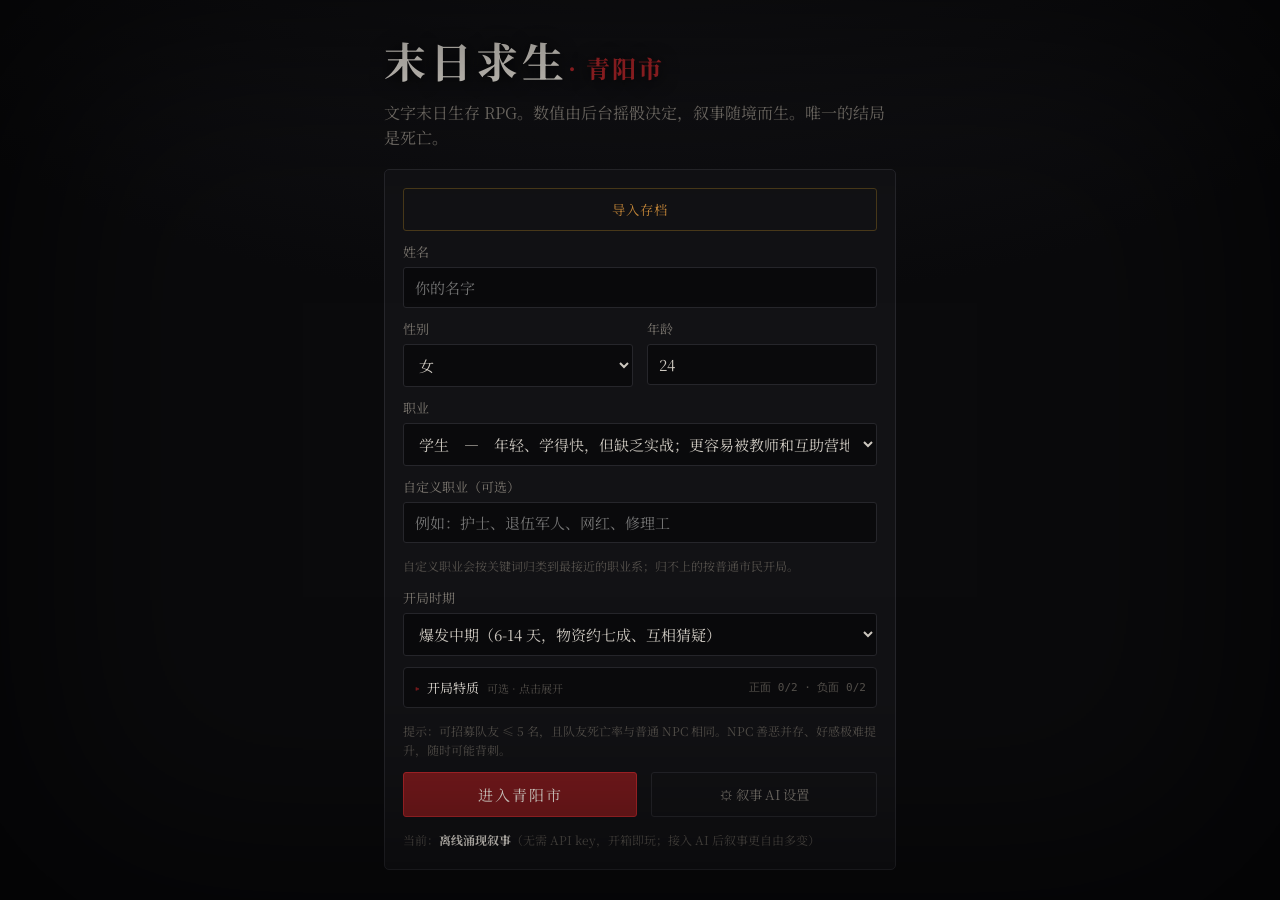
<file: index.html>
<!DOCTYPE html>
<html lang="zh-CN">
<head>
  <meta charset="UTF-8">
  <meta name="viewport" content="width=device-width, initial-scale=1.0">
  <title>末日求生 · 青阳市</title>
  <meta name="description" content="文字末日生存 RPG。数值由本地引擎摇骰裁定，叙事由 AI 书写。">
  <link rel="preconnect" href="https://fonts.googleapis.com">
  <link href="https://fonts.googleapis.com/css2?family=Noto+Serif+SC:wght@400;600&display=swap" rel="stylesheet">
  <link rel="stylesheet" href="css/style.css">
  <link rel="stylesheet" href="css/multiplayer.css">
  <!-- 预加载自定义光标：避免首次 hover 到某类元素时 PNG 未就绪、短暂闪回系统光标 -->
  <link rel="preload" as="image" href="assets/cursors/default@2x.png">
  <link rel="preload" as="image" href="assets/cursors/default.png">
  <link rel="preload" as="image" href="assets/cursors/pointer@2x.png">
  <link rel="preload" as="image" href="assets/cursors/pointer.png">
  <link rel="preload" as="image" href="assets/cursors/text@2x.png">
  <link rel="preload" as="image" href="assets/cursors/text.png">
  <link rel="preload" as="image" href="assets/cursors/notallowed@2x.png">
  <link rel="preload" as="image" href="assets/cursors/busy@2x.png">
</head>
<body>
  <div id="app"></div>

  <!-- 顺序：数据 → 引擎 → 战斗补丁 → 离线叙事 → 叙事路由 → 界面 → 开局补丁。普通 script，file:// 可直开。 -->
  <script src="js/data.js"></script>
  <script src="js/engine.js"></script>
  <script src="js/combat-round.js"></script>
  <script src="js/offline.js"></script>
  <script src="js/narrator.js"></script>
  <script src="js/ui.js"></script>
  <script src="js/upgrades.js"></script>
  <script src="js/career-start.js"></script>
  <script src="js/custom-profession.js"></script>
  <script src="js/multiplayer.js"></script>
</body>
</html>
</file>
<file: css/style.css>
/* ===========================================================================
 * style.css — 冷冽粗粝的末日视觉 + 叙事游戏式可点交互
 * 参考 inkle / Choice of Games / Fallen London：选项即正文下方整行按钮，
 * 暗黑文学排版，技能判定可展开。
 * ======================================================================== */

:root{
  --bg:#0a0a0c; --bg2:#121215; --panel:#0d0d10; --line:#26262b; --line2:#1b1b1f;
  --ink:#cdc8c0; --ink-dim:#7c7770; --ink-faint:#56524d;
  --blood:#b3262a; --blood-deep:#7a1a1d; --rust:#c98a3a;
  --hp:#c0392b; --hunger:#c98a3a; --hydration:#2f9f9a; --san:#5a7fb0; --infection:#7a9a3c;
  --good:#7a9a3c;
  --serif:"Noto Serif SC","Songti SC",Georgia,"Times New Roman",serif;
  --mono:"SF Mono",Menlo,Consolas,monospace;
}
*{box-sizing:border-box}
html,body{height:100%}
body{
  margin:0; background:radial-gradient(120% 80% at 50% -10%, #16161a 0%, var(--bg) 55%) fixed;
  color:var(--ink); font-family:var(--serif); -webkit-font-smoothing:antialiased; overflow:hidden;
}
body::after{content:""; position:fixed; inset:0; pointer-events:none; box-shadow:inset 0 0 220px 40px #000a}
button{font-family:inherit}
/* ---------- 自定义光标（24px + 高分屏 @2x，含 1x 回退） ---------- */
html,body{cursor:url("../assets/cursors/default.png") 1 1, auto;
  cursor:image-set(url("../assets/cursors/default.png") 1x, url("../assets/cursors/default@2x.png") 2x) 1 1, auto}
button,.choice,.act,.ibtn,.sbtn,summary,label,select,a,[role="button"]{
  cursor:url("../assets/cursors/pointer.png") 8 1, pointer;
  cursor:image-set(url("../assets/cursors/pointer.png") 1x, url("../assets/cursors/pointer@2x.png") 2x) 8 1, pointer}
input,textarea{
  cursor:url("../assets/cursors/text.png") 6 12, text;
  cursor:image-set(url("../assets/cursors/text.png") 1x, url("../assets/cursors/text@2x.png") 2x) 6 12, text}
button:disabled,.choice:disabled,.choice.disabled,[disabled],[aria-disabled="true"]{
  cursor:url("../assets/cursors/notallowed.png") 12 12, not-allowed;
  cursor:image-set(url("../assets/cursors/notallowed.png") 1x, url("../assets/cursors/notallowed@2x.png") 2x) 12 12, not-allowed}
/* 等 AI 输出：隐藏系统光标，换成转动的 overlay（#busy-cursor，JS 跟随鼠标） */
body.busy,body.busy *{cursor:none}
#busy-cursor{position:fixed; left:0; top:0; width:40px; height:40px; margin:-20px 0 0 -20px; pointer-events:none; z-index:99999; display:none;
  background:url("../assets/cursors/busy@2x.png") center/contain no-repeat; animation:cursor-spin .8s linear infinite}
body.busy #busy-cursor{display:block}
@keyframes cursor-spin{to{transform:rotate(360deg)}}
.cursor-target{
  cursor:url("../assets/cursors/target.png") 12 11, crosshair;
  cursor:image-set(url("../assets/cursors/target.png") 1x, url("../assets/cursors/target@2x.png") 2x) 12 11, crosshair}
b{color:#e7e2da} em{font-style:normal}
.dim{color:var(--ink-dim)} .small{font-size:12px}

/* ---------------- 建角 ---------------- */
.setup{max-width:560px; width:100%; margin:auto; max-height:100%; overflow-y:auto;
  display:flex; flex-direction:column; padding:18px 24px; gap:6px}
.setup h1{font-size:42px; margin:0; letter-spacing:4px; color:#e7e2da; text-shadow:0 2px 18px #000}
.setup h1 span{color:var(--blood); font-size:24px; letter-spacing:2px}
.setup .tag{color:var(--ink-dim); margin:4px 0 12px; line-height:1.6}
.form{display:flex; flex-direction:column; gap:11px; background:var(--bg2);
  border:1px solid var(--line); padding:18px; border-radius:5px}
.form label{display:flex; flex-direction:column; gap:6px; color:var(--ink-dim); font-size:13px}
.form .row{display:flex; gap:14px} .form .row>*{flex:1}
.save-tools{display:grid; grid-template-columns:1fr 1fr; gap:10px}
.save-tools .ghost{width:100%; color:var(--rust); border-color:#4a3a1a}
.save-tools .ghost:hover{background:#1d1813; border-color:var(--rust)}
input,select{background:#0a0a0c; border:1px solid var(--line); color:var(--ink);
  padding:9px 11px; border-radius:3px; font-family:inherit; font-size:15px; outline:none}
input:focus,select:focus{border-color:var(--blood-deep)}
.hint{color:var(--ink-faint); font-size:12px; line-height:1.6; margin:2px 0}
button.primary{background:var(--blood-deep); color:#f0e9e0; border:1px solid var(--blood);
  padding:11px 18px; border-radius:3px; font-size:15px; letter-spacing:2px; transition:.15s}
button.primary:hover{background:var(--blood)}
button.ghost{background:transparent; color:var(--ink-dim); border:1px solid var(--line);
  padding:11px 14px; border-radius:3px; transition:.15s}
button.ghost:hover{border-color:var(--ink-dim); color:var(--ink)}
button.ghost.wide{width:100%; color:var(--rust); border-color:#4a3a1a; letter-spacing:1px}
button.ghost.wide:hover{background:#1d1813; border-color:var(--rust)}

/* ---------------- 主布局 ---------------- */
#app{height:100%; display:flex; flex-direction:column}
.topbar{display:none}
.game{flex:1; display:grid; grid-template-columns:1fr 348px; min-height:0}
.narrative{overflow-y:auto; padding:34px 46px; line-height:2.0}
.panel{overflow-y:auto; border-left:1px solid var(--line); background:var(--panel); padding:16px 16px 40px}

/* 叙事消息：淡入 */
@keyframes rise{from{opacity:0; transform:translateY(8px)} to{opacity:1; transform:none}}
.msg{margin:0 0 20px; max-width:720px; animation:rise .4s ease both}
.msg.narr p{margin:0 0 13px; color:var(--ink); text-shadow:0 1px 0 #0008}
.msg.narr p:first-of-type{margin-top:0}
.msg.narr b{color:var(--rust)}
.msg.temp{opacity:.45; font-style:italic}
.msg.player{color:var(--ink-dim); font-style:italic; border-left:2px solid var(--blood-deep); padding-left:12px}
.msg.sys{color:var(--ink-faint); font-size:13px; font-family:var(--mono); border-left:2px solid var(--line2); padding-left:10px}
.divider{display:flex; align-items:center; text-align:center; margin:26px 0; color:var(--blood)}
.divider::before,.divider::after{content:""; flex:1; height:1px; background:var(--line)}
.divider span{padding:0 16px; font-size:13px; letter-spacing:3px}

/* 可点选项 */
.choices{display:flex; flex-direction:column; gap:8px; margin-top:18px; max-width:560px}
.choice{display:flex; align-items:center; gap:12px; text-align:left; width:100%;
  background:#131316; border:1px solid var(--line); color:#d8d2c8; padding:12px 15px;
  border-radius:4px; font-size:15px; line-height:1.5; transition:.14s}
.choice:hover{border-color:var(--blood); background:#1b1316; color:#fff; transform:translateX(3px)}
.choice .num{display:inline-flex; align-items:center; justify-content:center; width:22px; height:22px;
  flex:none; border:1px solid var(--blood-deep); border-radius:50%; color:var(--blood);
  font-family:var(--mono); font-size:12px}
.choice:hover .num{background:var(--blood); color:#fff; border-color:var(--blood)}
.choice:disabled{opacity:.4; transform:none}
.choice:disabled:hover{border-color:var(--line); background:#131316; color:#d8d2c8}
.choice.chosen{opacity:.85; border-color:var(--blood-deep); color:var(--rust)}
.choice.chosen .num{background:var(--blood-deep); color:#fff}

/* 判定详情 */
.check{margin-top:12px; max-width:560px; font-family:var(--mono); font-size:12px}
.check summary{color:var(--ink-faint); list-style:none; letter-spacing:1px}
.check summary::before{content:"▸ "; color:var(--blood-deep)}
.check[open] summary::before{content:"▾ "}
.check>div{color:var(--ink-dim); padding:3px 0 0 14px}

/* ---------------- 状态面板 ---------------- */
.phead{border-bottom:1px solid var(--line); padding-bottom:12px; margin-bottom:14px}
.phead .who{font-size:15px}
.phead .time{color:var(--ink-dim); font-size:12px; margin-top:4px; font-family:var(--mono)}
.vitals{display:flex; flex-direction:column; gap:9px; margin-bottom:18px}
.vital .vrow{display:flex; justify-content:space-between; font-size:12px; color:var(--ink-dim);
  margin-bottom:3px; font-family:var(--mono)}
.vital .vrow em{color:var(--ink-faint)} .vital .vrow i{color:var(--ink-faint); font-style:normal; font-size:10px}
.vital.warn .vrow em{color:var(--blood); font-weight:bold}
.track{height:6px; background:#000; border:1px solid var(--line); border-radius:3px; overflow:hidden}
.fill{height:100%; transition:width .5s}
.vital.hp .fill{background:linear-gradient(90deg,var(--blood-deep),var(--hp))}
.vital.hunger .fill{background:linear-gradient(90deg,#7a5a20,var(--hunger))}
.vital.hydration .fill{background:linear-gradient(90deg,#1f6f73,var(--hydration))}
.vital.san .fill{background:linear-gradient(90deg,#33486a,var(--san))}
.vital.infection .fill{background:linear-gradient(90deg,#3c4a1c,var(--infection))}
.vital.warn .track{border-color:var(--blood); box-shadow:0 0 8px #b3262a55}

.sec{margin-bottom:16px}
.sec h3{font-size:12px; color:var(--blood); letter-spacing:2px; margin:0 0 8px; font-weight:normal;
  border-bottom:1px dashed var(--line); padding-bottom:5px}
.attrs{display:grid; grid-template-columns:1fr 1fr; gap:5px 14px}
.attr{display:flex; justify-content:space-between; font-size:13px; font-family:var(--mono)}
.attr span{color:var(--ink-dim)}
.priority-sec{border:1px solid #3a2a1a; background:linear-gradient(180deg,#14120f,#0f1012); padding:9px; border-radius:4px; box-shadow:inset 0 1px 0 #ffffff08}
.priority-sec h3{color:var(--rust); border-bottom-color:#3a2a1a; margin-bottom:9px}
.priority-attrs{grid-template-columns:repeat(3,1fr); gap:6px}
.priority-attrs .attr{background:#09090b; border:1px solid var(--line); border-radius:4px; padding:6px 7px; min-height:46px; flex-direction:column; align-items:flex-start; justify-content:center; gap:2px}
.priority-attrs .attr span{font-size:11px; color:var(--ink-faint); line-height:1}
.priority-attrs .attr b{font-size:19px; line-height:1.1; color:#e7e2da; text-shadow:0 0 10px #c98a3a22}
.priority-attrs .attr:nth-child(1) b,.priority-attrs .attr:nth-child(2) b{color:#f0d6ad}
.priority-inv{border:1px solid #3a2a1a; background:#0b0b0d; border-radius:4px; padding:4px 6px; max-height:154px; overflow-y:auto}
.priority-inv li{padding:5px 0; border-bottom:1px dashed var(--line2)}
.priority-inv li:last-child{border-bottom:0}
.priority-inv li span{min-width:0; overflow:hidden; text-overflow:ellipsis; white-space:nowrap}
.priority-inv li.u span{color:#e7e2da}
.priority-inv .ibtn{padding:2px 9px}
.carry-sec{position:relative}
.carry-sec::after{content:"常用"; position:absolute; top:8px; right:10px; font-family:var(--mono); font-size:10px; color:var(--ink-faint); border:1px solid #3a2a1a; padding:1px 5px; border-radius:8px}
.buffs{display:flex; flex-wrap:wrap; gap:6px}
.buff{font-size:12px; color:var(--rust); border:1px solid #4a3a1a; padding:2px 7px; border-radius:10px}
.injuries{display:grid; grid-template-columns:repeat(3,minmax(0,1fr)); gap:7px}
.injury{border:1px solid var(--line); background:#101113; border-radius:4px; padding:7px 8px; min-height:48px}
.injury b{display:block; font-size:12px; color:#e7e2da; line-height:1.2}
.injury span{display:block; margin-top:3px; font-size:11px; color:var(--ink-dim); font-family:var(--mono)}
.injury.i-bleeding{border-color:var(--blood-deep); background:#1a1012}
.injury.i-bleeding span{color:#d28b8d}
.injury.i-fracture{border-color:#6f5a2a; background:#17130e}
.injury.i-fracture span{color:#d0b172}
.injury.i-fever{border-color:#3c4a1c; background:#11170e}
.injury.i-fever span{color:#a9c56a}
.injury-sec .dim{font-size:12px; color:var(--ink-faint)}
.save-actions{display:grid; grid-template-columns:1fr 1fr; gap:8px}
.sbtn{background:#16161a; border:1px solid #4a3a1a; color:var(--rust); padding:6px 9px;
  border-radius:3px; font-size:12px; transition:.12s}
.sbtn:hover{background:#1d1813; border-color:var(--rust); color:#f0d6ad}
.comp{margin-bottom:8px; font-size:13px}
.comp .aff{float:right; color:var(--good); font-family:var(--mono); font-size:12px}
.comp .aff.neg{color:var(--blood)}
.cstats{display:flex; flex-wrap:wrap; gap:4px; clear:both; margin:4px 0 3px}
.cstats em{font-family:var(--mono); font-size:10px; color:var(--ink-dim); border:1px solid var(--line); padding:1px 5px; border-radius:8px}
.cstats em.bad{color:var(--blood); border-color:var(--blood-deep)}
.rel{display:flex; justify-content:space-between; font-size:13px; font-family:var(--mono); padding:1px 0}
.rel b.neg{color:var(--blood)}
.zones{display:flex; flex-direction:column; gap:4px}
.zone{display:grid; grid-template-columns:1fr auto; align-items:center; gap:8px;
  font-family:var(--mono); font-size:12px; color:var(--ink-dim); padding:3px 0}
.zone span{display:flex; align-items:center; min-width:0; gap:6px}
.zone em{font-size:10px; color:var(--ink-faint); border:1px solid var(--line); padding:1px 5px; border-radius:8px}
.zone b{font-size:12px; color:var(--ink-dim)}
.zone.z3 em,.zone.z3 b{color:var(--rust); border-color:#4a3a1a}
.zone.z4 em,.zone.z4 b,.zone.z5 em,.zone.z5 b{color:var(--blood); border-color:var(--blood-deep)}
.routes{display:flex; flex-direction:column; gap:6px}
.route{border:1px solid var(--line2); background:#111114; padding:6px 7px; border-radius:4px;
  font-family:var(--mono); color:var(--ink-dim); display:grid; grid-template-columns:1fr auto; gap:8px; align-items:center}
.route span{min-width:0; display:flex; flex-direction:column; gap:2px}
.route span b{font-size:12px; color:var(--ink)}
.route span em{font-size:10px; color:var(--ink-faint); white-space:nowrap; overflow:hidden; text-overflow:ellipsis}
.route strong{font-size:11px; color:var(--ink-dim); font-weight:normal; white-space:nowrap}
.route.loud{border-color:#4a3a1a; background:#17130e}
.route.loud strong{color:var(--rust)}
.route.blocked{border-color:var(--blood-deep); background:#1a1012}
.route.blocked strong{color:var(--blood)}
.factions{display:flex; flex-direction:column; gap:6px}
.faction{border:1px solid var(--line2); background:#111114; padding:6px 7px; border-radius:4px;
  font-family:var(--mono); color:var(--ink-dim); display:grid; grid-template-columns:1fr auto; gap:8px; align-items:center}
.faction span{min-width:0; display:flex; flex-direction:column; gap:2px}
.faction span b{font-size:12px; color:var(--ink)}
.faction span em{font-size:10px; color:var(--ink-faint); white-space:nowrap; overflow:hidden; text-overflow:ellipsis}
.faction strong{font-size:11px; color:var(--ink-dim); font-weight:normal; white-space:nowrap}
.faction.good{border-color:#3c4a1c; background:#11170e}
.faction.good strong{color:var(--good)}
.faction.bad{border-color:var(--blood-deep); background:#1a1012}
.faction.bad strong{color:var(--blood)}
.storybox{border:1px solid var(--line2); background:#101113; padding:8px; border-radius:4px; font-family:var(--mono)}
.story-stage{display:flex; justify-content:space-between; gap:8px; align-items:center; margin-bottom:5px}
.story-stage b{font-size:12px; color:var(--ink)}
.story-stage span{font-size:11px; color:var(--rust)}
.story-desc{font-size:11px; color:var(--ink-dim); line-height:1.5; margin-bottom:7px}
.story-progress{height:5px; border:1px solid var(--line); background:#08090a; border-radius:6px; overflow:hidden}
.story-progress i{display:block; height:100%; background:linear-gradient(90deg, var(--blood-deep), var(--rust))}
.story-meta{font-size:10px; color:var(--ink-faint); margin:5px 0 7px}
.story-clues{display:flex; flex-direction:column; gap:5px}
.story-clue{border-top:1px dashed var(--line); padding-top:5px}
.story-clue b{display:block; font-size:11px; color:var(--rust); margin-bottom:2px}
.story-clue span{display:block; font-size:10.5px; color:var(--ink-dim); line-height:1.45}
.inv{list-style:none; margin:0; padding:0; font-size:12.5px; color:var(--ink-dim)}
.inv li{display:flex; align-items:center; justify-content:space-between; gap:8px; padding:2px 0}
.inv li.u span{color:var(--ink)}
.inv li.dim{color:var(--ink-faint)}
.ibtn{flex:none; font-size:11px; padding:1px 8px; border-radius:3px; border:1px solid var(--line);
  background:#16161a; color:var(--ink-dim); transition:.12s}
.ibtn.use{color:var(--good); border-color:#3c4a1c}
.ibtn.use:hover{background:#1c2412; color:#cfe6a0}
.ibtn.dep:hover,.ibtn.wd:hover{border-color:var(--rust); color:var(--rust)}

/* ---------------- 操作坞 ---------------- */
.dock{flex:none; background:var(--bg2); border-top:1px solid var(--line);
  padding:12px 16px; display:flex; flex-direction:column; gap:10px}
.actions{display:flex; flex-wrap:wrap; gap:8px; align-items:center; min-height:34px}
.ap-pip{font-family:var(--mono); font-size:12px; color:var(--rust); border:1px solid #4a3a1a;
  padding:3px 9px; border-radius:10px; margin-right:4px}
.act{background:#16161a; border:1px solid var(--line); color:var(--ink); padding:8px 13px;
  border-radius:3px; font-size:13.5px; transition:.12s}
.act:hover{border-color:var(--blood); color:#fff; background:#1d1418}
.submenu-t{color:var(--rust); font-size:13px; align-self:center; margin-right:6px}
.ap-done{color:var(--ink-faint); align-self:center; margin-right:8px; font-style:italic}
.inputbar{display:flex; gap:8px}
.inputbar input{flex:1}
.inputbar button{background:var(--blood-deep); border:1px solid var(--blood); color:#f0e9e0; padding:0 18px; border-radius:3px}
.inputbar button:hover{background:var(--blood)}
.inputbar button.ghost{background:transparent; color:var(--ink-dim)}


/* ---------------- Q版状态角色 ---------------- */
.mascot-layer{position:fixed; right:374px; bottom:126px; z-index:22; display:flex; gap:14px; align-items:flex-end; pointer-events:none}
.mascot{width:auto; min-width:60px; display:flex; flex-direction:column; align-items:center; gap:5px; filter:drop-shadow(0 8px 12px #000a); animation:mascot-bob 2.4s ease-in-out infinite; pointer-events:auto;
  cursor:url("../assets/cursors/pointer.png") 8 1, grab;
  cursor:image-set(url("../assets/cursors/pointer.png") 1x, url("../assets/cursors/pointer@2x.png") 2x) 8 1, grab}
.mascot-layer.dragging,.mascot-layer.dragging .mascot{
  cursor:url("../assets/cursors/target.png") 12 11, grabbing;
  cursor:image-set(url("../assets/cursors/target.png") 1x, url("../assets/cursors/target@2x.png") 2x) 12 11, grabbing}
.m-fig{height:85px; display:flex; align-items:flex-end; justify-content:center}
.m-fig img{height:85px; width:auto; display:block}
/* 形象自选 */
.avatar-pick{display:flex; gap:8px}
.avatar-opt{display:flex; flex-direction:column; align-items:center; gap:2px; padding:4px 7px; background:#16161a; border:1px solid var(--line); border-radius:5px; color:var(--ink-dim); font-size:11px}
.avatar-opt img{height:36px; width:auto}
.avatar-opt:hover{border-color:var(--rust); color:var(--ink)}
.avatar-opt.on{border-color:var(--blood); color:#fff; background:#1d1418}
.mascot.ally{animation-delay:.45s; transform:scale(.94)}
.m-bubble{max-width:86px; min-height:34px; border:1px solid var(--line); background:#101014d9; color:var(--ink-dim); border-radius:4px; padding:4px 6px; text-align:center; font-family:var(--mono); line-height:1.25}
.m-bubble b{display:block; font-size:10px; color:var(--ink); white-space:nowrap; overflow:hidden; text-overflow:ellipsis}
.m-bubble span{display:block; font-size:10px; color:var(--rust)}
.m-sprite{position:relative; width:56px; height:70px; image-rendering:pixelated}
.m-sprite i{position:absolute; display:block}
.m-head{left:12px; top:12px; width:32px; height:28px; background:#f0c8bd; border:4px solid #1b1218; border-radius:8px 8px 7px 7px}
.m-hair{left:8px; top:4px; width:40px; height:24px; background:#2a1b2f; border:4px solid #120d14; border-radius:10px 10px 4px 4px; box-shadow:0 16px 0 -8px #2a1b2f, -7px 14px 0 -5px #2a1b2f, 7px 14px 0 -5px #2a1b2f}
.m-eye{top:25px; width:5px; height:6px; background:#151116; border-radius:2px}
.m-eye.left{left:21px}.m-eye.right{right:21px}
.m-mouth{left:26px; top:34px; width:7px; height:3px; background:#7a1a1d; border-radius:0 0 5px 5px}
.m-body{left:16px; top:42px; width:24px; height:20px; background:#7a1a1d; border:4px solid #1b1218; border-radius:5px; box-shadow:inset 0 6px 0 #b3262a}
.m-arm{top:45px; width:8px; height:18px; background:#f0c8bd; border:3px solid #1b1218; border-radius:5px; transform-origin:top center; animation:mascot-wave 1.8s ease-in-out infinite}
.m-arm.left{left:8px}.m-arm.right{right:8px; animation-delay:.25s}
.m-leg{top:60px; width:10px; height:10px; background:#17171b; border:3px solid #0a0a0c; border-radius:2px}
.m-leg.left{left:18px}.m-leg.right{right:18px}
.m-heart{right:3px; top:8px; width:8px; height:8px; background:#b3262a; transform:rotate(45deg); opacity:.85; animation:mascot-pulse 1.4s ease-in-out infinite}
.m-heart::before,.m-heart::after{content:""; position:absolute; width:8px; height:8px; background:#b3262a; border-radius:50%}
.m-heart::before{left:-4px}.m-heart::after{top:-4px}
.m-bandage{display:none; left:14px; top:22px; width:18px; height:7px; background:#e7e2da; border:2px solid #7c7770; transform:rotate(-12deg)}
.mood-hurt .m-bandage,.mood-critical .m-bandage,.mood-bleeding .m-bandage,.mood-fracture .m-bandage{display:block}
.mood-hurt .m-bubble span,.mood-critical .m-bubble span,.mood-bleeding .m-bubble span,.mood-fracture .m-bubble span{color:var(--blood)}
.mood-bleeding .m-heart,.mood-fracture .m-heart{opacity:.45}
.mood-sad .m-mouth,.mood-panic .m-mouth{height:5px; border-radius:6px 6px 0 0; background:#33486a}
/* —— 每状态不同的待机动作 —— */
.mood-hurt,.mood-bleeding,.mood-fracture{animation:mascot-bob-hurt 1.55s ease-in-out infinite}   /* 挂彩：更快更碎 */
.mood-fever,.mood-infected{animation:mascot-fever 1s ease-in-out infinite}                       /* 发热：快而浅的颤 */
.mood-sad,.mood-starve,.mood-dehydrate{animation:mascot-bob-slow 3.8s ease-in-out infinite}      /* 低落：放慢 */
.mood-panic{animation:mascot-shake .42s steps(2,end) infinite}                                   /* 崩溃边缘：左右摇（最紧急） */
.mood-critical{animation:mascot-fade 2.6s ease-in-out infinite}                                  /* 濒死：透明度起伏 */
.mood-fever .m-head,.mood-infected .m-head{background:#d6c7a4}
.mood-infected .m-heart{background:#7a9a3c}.mood-infected .m-heart::before,.mood-infected .m-heart::after{background:#7a9a3c}
.mood-hungry .m-sprite,.mood-starve .m-sprite{transform:translateY(3px)}
.mood-thirsty .m-bubble span,.mood-dehydrate .m-bubble span{color:var(--hydration)}
.mood-dehydrate .m-sprite{transform:translateY(3px)}
.mood-starve{opacity:.72}
@keyframes mascot-bob{0%,100%{transform:translateY(0)}50%{transform:translateY(-6px)}}
@keyframes mascot-wave{0%,100%{transform:rotate(-8deg)}50%{transform:rotate(10deg)}}
@keyframes mascot-pulse{0%,100%{transform:rotate(45deg) scale(.85)}50%{transform:rotate(45deg) scale(1.15)}}
@keyframes mascot-shake{0%,100%{transform:translate(0,0)}25%{transform:translate(-2px,1px)}75%{transform:translate(2px,-1px)}}
@keyframes mascot-bob-hurt{0%,100%{transform:translateY(0)}50%{transform:translateY(-4px)}}
@keyframes mascot-fever{0%,100%{transform:translateY(0) rotate(-1.5deg)}50%{transform:translateY(-3px) rotate(1.5deg)}}
@keyframes mascot-bob-slow{0%,100%{transform:translateY(0)}50%{transform:translateY(-5px)}}
@keyframes mascot-fade{0%,100%{opacity:1; transform:translateY(0)}50%{opacity:.4; transform:translateY(-2px)}}
@media(max-width:860px){.mascot-layer{right:12px; bottom:118px; gap:8px}.mascot{width:64px; transform:scale(.86); transform-origin:bottom center}.mascot.ally{display:none}}
/* ---------------- 弹窗 / toast ---------------- */
.modal{position:fixed; inset:0; background:#000a; display:flex; align-items:center; justify-content:center; z-index:50}
.modal.hidden{display:none}
.modal-box{background:var(--bg2); border:1px solid var(--line); border-radius:5px; padding:24px;
  width:460px; max-width:92vw; display:flex; flex-direction:column; gap:13px}
.modal-box h2{margin:0; color:#e7e2da; font-size:20px; letter-spacing:2px}
.modal-box label{display:flex; flex-direction:column; gap:5px; color:var(--ink-dim); font-size:13px}
.toast{position:fixed; bottom:152px; left:50%; transform:translateX(-50%) translateY(12px);
  background:#1d1418; border:1px solid var(--blood-deep); color:var(--ink); padding:9px 16px;
  border-radius:4px; font-size:13px; opacity:0; transition:.3s; z-index:60; max-width:80vw; text-align:center}
.toast.show{opacity:1; transform:translateX(-50%) translateY(0)}

::-webkit-scrollbar{width:9px} ::-webkit-scrollbar-track{background:transparent}
::-webkit-scrollbar-thumb{background:#26262b; border-radius:4px}
::-webkit-scrollbar-thumb:hover{background:#3a3a40}

/* ---------------- 窄屏 / 移动 ---------------- */
@media(max-width:860px){
  .topbar{display:flex; align-items:center; justify-content:space-between; flex:none;
    padding:10px 14px; background:var(--bg2); border-bottom:1px solid var(--line)}
  .topbar .brand{font-size:14px; letter-spacing:2px; color:var(--rust)}
  .ghost.mini{padding:5px 12px; font-size:13px}
  .game{grid-template-columns:1fr}
  .panel{position:fixed; top:43px; right:0; bottom:0; width:300px; max-width:86vw; z-index:40;
    transform:translateX(105%); transition:transform .25s; box-shadow:-12px 0 30px #000a}
  .game.show-panel .panel{transform:none}
  .narrative{padding:22px 18px}
  .choices{max-width:none}
}
</file>
<file: css/multiplayer.css>
/* 4 人联机原型 */
#mp-widget{position:fixed;right:374px;top:14px;width:292px;max-height:calc(100vh - 166px);z-index:45;background:#0d0d10f2;border:1px solid #3a2a1a;border-radius:5px;box-shadow:0 16px 42px #000b;padding:10px;display:flex;flex-direction:column;gap:8px;backdrop-filter:blur(8px)}
.mp-head{display:flex;align-items:center;justify-content:space-between;gap:8px;border-bottom:1px solid var(--line2);padding-bottom:7px}.mp-head b{font-size:12px;color:var(--rust);letter-spacing:1px;min-width:0;overflow:hidden;text-overflow:ellipsis;white-space:nowrap}.mp-head button{width:24px;height:24px;border:1px solid var(--line);background:#151519;color:var(--ink-dim);border-radius:3px;line-height:1}.mp-head button:hover{border-color:var(--blood);color:#fff;background:#1d1418}
.mp-players{list-style:none;margin:0;padding:0;display:grid;grid-template-columns:1fr 1fr;gap:6px}.mp-players li{min-width:0;display:flex;align-items:center;justify-content:space-between;gap:5px;border:1px solid var(--line2);background:#111114;border-radius:4px;padding:5px 6px;font-family:var(--mono);font-size:11px}.mp-players li span{min-width:0;overflow:hidden;text-overflow:ellipsis;white-space:nowrap;color:var(--ink-dim)}.mp-players li b{font-weight:normal;color:var(--ink-faint);font-size:10px;white-space:nowrap}.mp-players li.host{border-color:#4a3a1a;background:#17130e}.mp-players li.host b{color:var(--rust)}
.mp-block{border:1px solid var(--line2);background:#0b0b0d;border-radius:4px;padding:7px;min-height:0}.mp-block>em{display:block;color:var(--ink-faint);font-family:var(--mono);font-size:10px;margin-bottom:5px;letter-spacing:1px}.mp-proposal-list{display:flex;flex-direction:column;gap:5px;max-height:132px;overflow-y:auto}.mp-proposal{display:grid;grid-template-columns:54px 1fr;gap:6px;align-items:center;text-align:left;background:#131316;border:1px solid var(--line);color:var(--ink-dim);border-radius:3px;padding:6px;font-family:var(--mono);font-size:11px}.mp-proposal:hover{border-color:var(--rust);color:var(--ink);background:#17130e}.mp-proposal b{font-weight:normal;color:var(--rust);overflow:hidden;text-overflow:ellipsis;white-space:nowrap}.mp-proposal span{min-width:0;overflow:hidden;text-overflow:ellipsis;white-space:nowrap}
.mp-chatlog{display:flex;flex-direction:column;gap:4px;max-height:122px;overflow-y:auto;font-family:var(--mono)}.mp-chatlog p{margin:0;color:var(--ink-dim);font-size:11px;line-height:1.35;overflow-wrap:anywhere}.mp-chatlog p b{color:#d0b172;margin-right:6px;font-weight:normal}.mp-chatlog p.sys b{color:var(--ink-faint)}.mp-empty{margin:0;color:var(--ink-faint);font-size:11px;font-family:var(--mono)}
#mp-chat-form{display:grid;grid-template-columns:1fr auto;gap:6px}#mp-chat-form input{min-width:0;font-size:12px;padding:7px 8px}#mp-chat-form button{background:#16161a;border:1px solid #4a3a1a;color:var(--rust);border-radius:3px;padding:0 10px;font-size:12px}#mp-chat-form button:hover{background:#1d1813;color:#f0d6ad}
.mp-client-note{font-family:var(--mono);font-size:12px;color:var(--rust);border:1px solid #4a3a1a;padding:3px 9px;border-radius:10px;margin-right:4px}.act.mp-propose-act,.choice.mp-propose-act{border-color:#4a3a1a;color:#d0b172}.act.mp-propose-act:hover{background:#1d1813;color:#f0d6ad}.mp-modal-box .mp-lobby-status{font-family:var(--mono);font-size:12px;color:var(--rust);border:1px solid #3a2a1a;background:#0b0b0d;border-radius:4px;padding:8px}
@media(max-width:1120px){#mp-widget{right:14px;top:52px;width:280px}}@media(max-width:860px){#mp-widget{left:10px;right:10px;top:52px;width:auto;max-height:38vh}.mp-proposal-list,.mp-chatlog{max-height:72px}}
</file>
